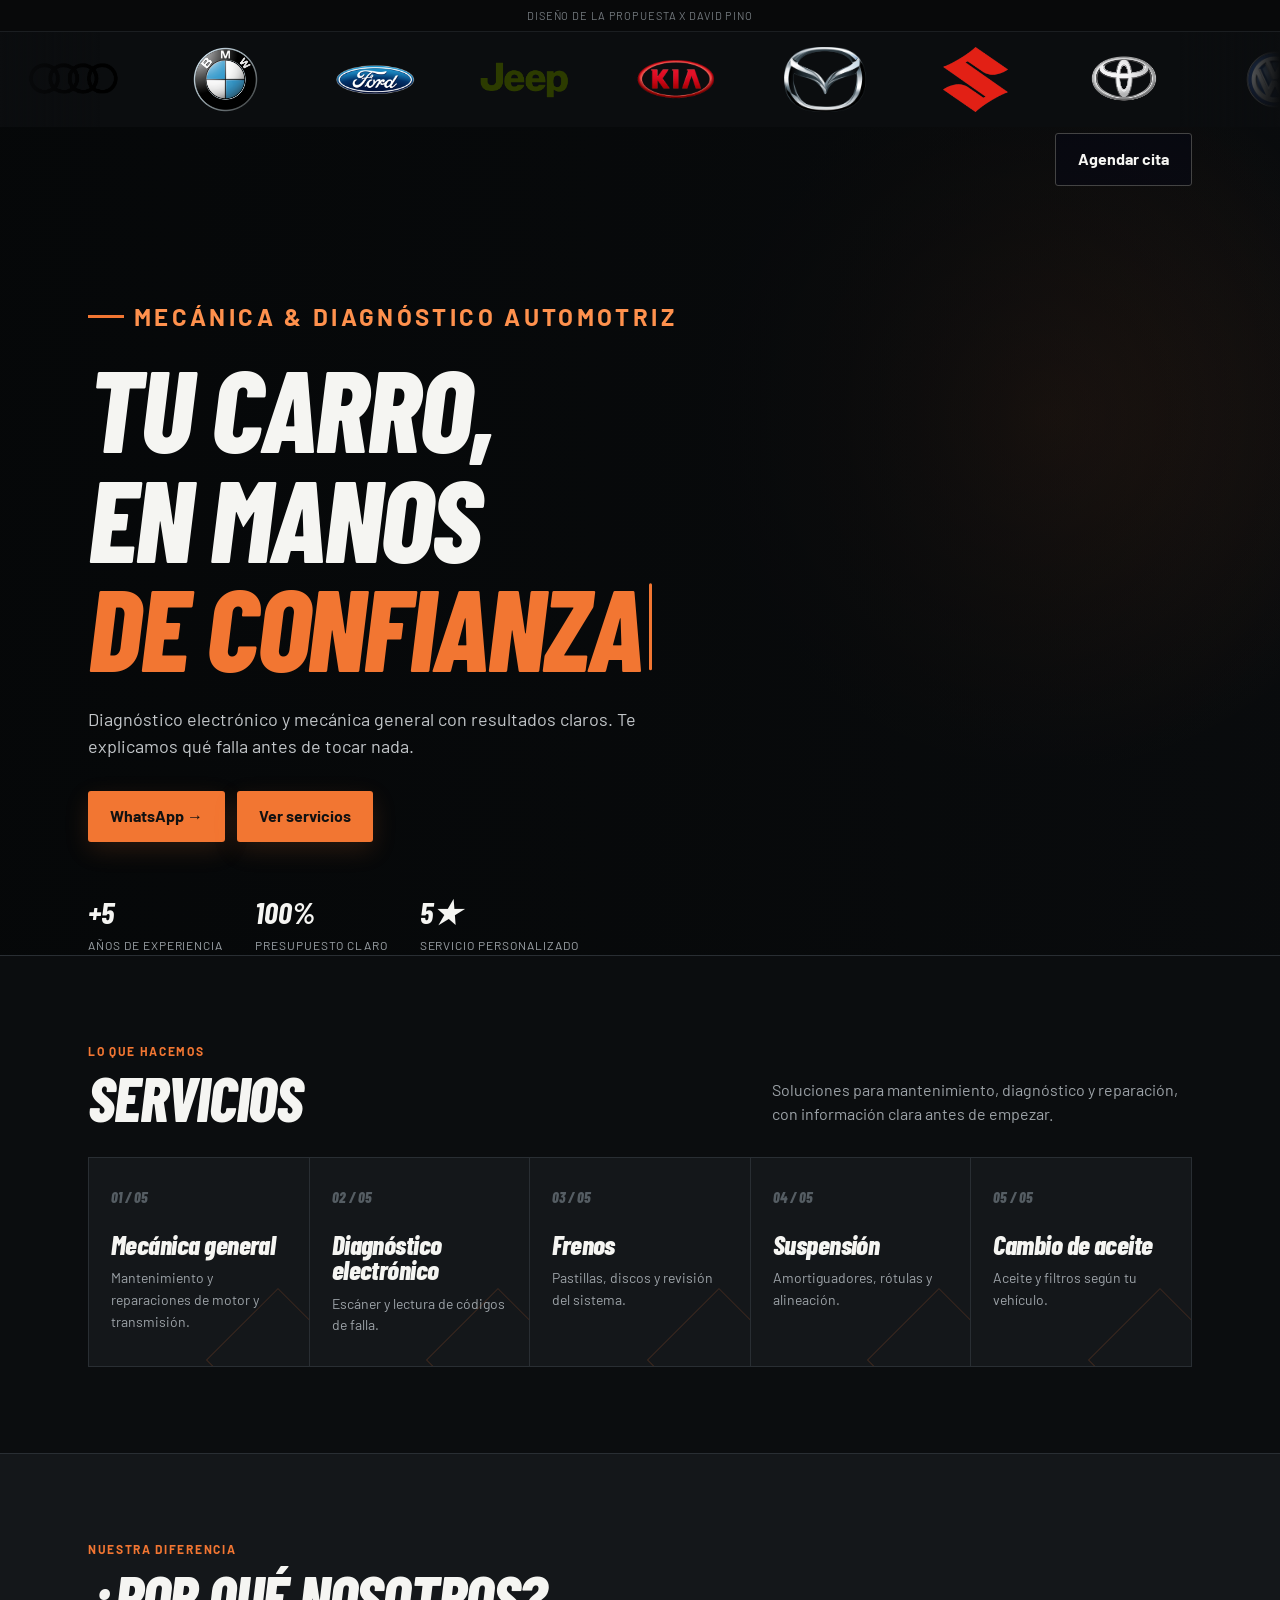
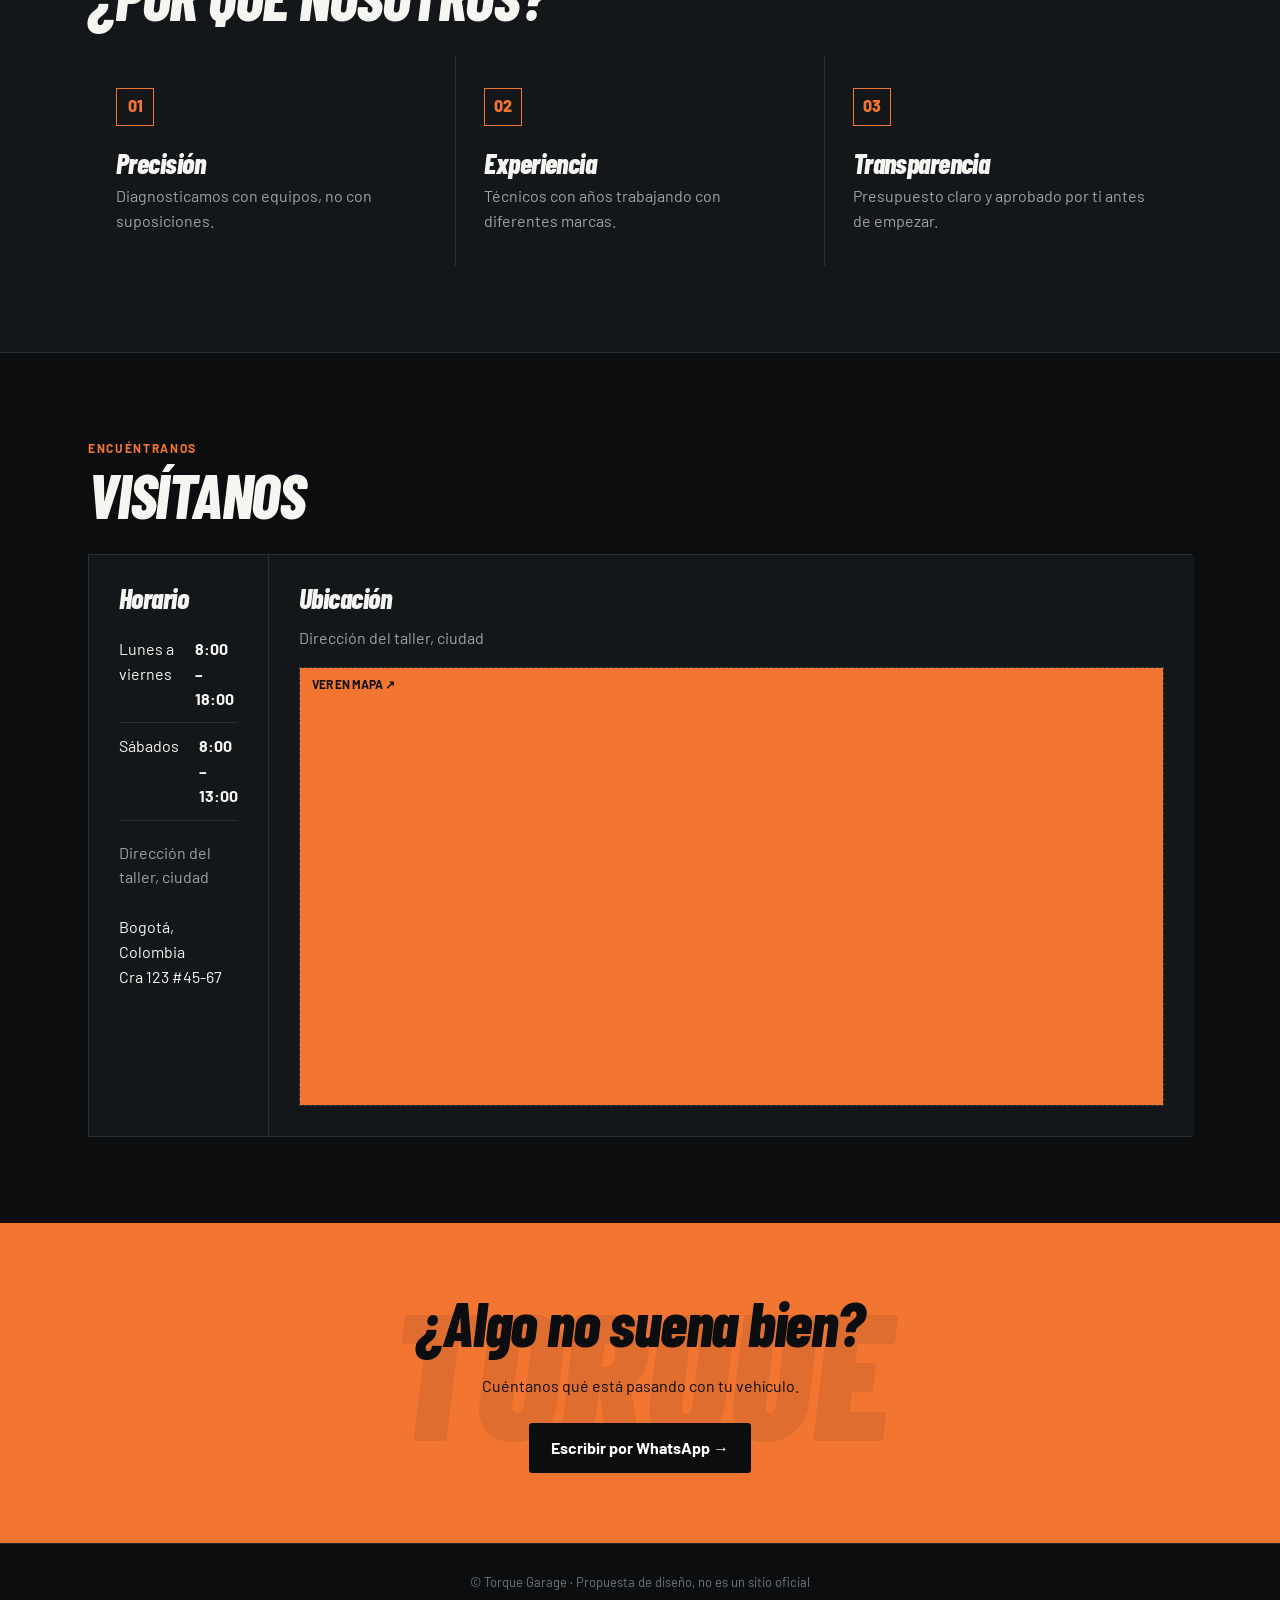
<file: Mf2/index.html>
<!DOCTYPE html>
<html lang="es">
<head>
    <meta charset="UTF-8">
    <meta
        name="viewport"
        content="width=device-width, initial-scale=1.0">
    <title>Torque Garage | Taller Automotriz</title>
    <!-- Google Fonts -->
    <link
        href="https://fonts.googleapis.com/css2?family=Barlow+Condensed:ital,wght@1,700;1,800&family=Barlow:wght@400;500;600;700&display=swap"
        rel="stylesheet">

    <!-- ENLACE -->
    <link rel="stylesheet" href="styles/style.css">
    <link rel="icon" href="../Mf2/imagenes/image.svg" type="icon/svg">
</head>
<body>
<!--JavaScript-->
    <script src="Scripts/main.js"></script>

    <!-- AVISO -->
    <div class="tag">
        Diseño de la propuesta x David pino
    </div>

    <!-- =========================
         HERO
         ========================== -->

         <!--carrusel infinito-->

<!-- CARRUSEL INFINITO DE MARCAS -->
<section class="infinite-carousel">

    <div class="carousel-track">

        <!-- GRUPO 1 -->
        <div class="carousel-group">

            <div class="logo-box">
                <img src="imagenes/logos/audi.png" alt="Audi">
            </div>

            <div class="logo-box">
                <img src="imagenes/logos/BMW.png" alt="BMW">
            </div>

            <div class="logo-box">
                <img src="imagenes/logos/Ford.png" alt="Ford">
            </div>

            <div class="logo-box">
                <img src="imagenes/logos/JEEP.png" alt="Jeep">
            </div>

            <div class="logo-box">
                <img src="imagenes/logos/KIA.png" alt="Kia">
            </div>

            <div class="logo-box">
                <img src="imagenes/logos/mazda.png" alt="Mazda">
            </div>

            <div class="logo-box">
                <img src="imagenes/logos/suzuki.png" alt="Suzuki">
            </div>

            <div class="logo-box">
                <img src="imagenes/logos/TOYOTA.png" alt="Toyota">
            </div>

            <div class="logo-box">
                <img src="imagenes/logos/volkswagen.png" alt="Volkswagen">
            </div>

        </div>


        <!-- GRUPO 2: COPIA EXACTA -->
        <div class="carousel-group" aria-hidden="true">

            <div class="logo-box">
                <img src="imagenes/logos/audi.png" alt="">
            </div>

            <div class="logo-box">
                <img src="imagenes/logos/BMW.png" alt="">
            </div>

            <div class="logo-box">
                <img src="imagenes/logos/Ford.png" alt="">
            </div>

            <div class="logo-box">
                <img src="imagenes/logos/JEEP.png" alt="">
            </div>

            <div class="logo-box">
                <img src="imagenes/logos/KIA.png" alt="">
            </div>

            <div class="logo-box">
                <img src="imagenes/logos/mazda.png" alt="">
            </div>

            <div class="logo-box">
                <img src="imagenes/logos/suzuki.png" alt="">
            </div>

            <div class="logo-box">
                <img src="imagenes/logos/TOYOTA.png" alt="">
            </div>

            <div class="logo-box">
                <img src="imagenes/logos/volkswagen.png" alt="">
            </div>

        </div>

    </div>

</section>

<!---video del hero-->

<header class="hero">

<video 
class="hero-video"
autoplay
muted
loop
playsinline>
<source src="../Mf2/imagenes/videos/8987271-uhd_3840_2160_30fps.mp4" type="video/mp4">

</video>

<div class ="hero-overlay"></div>


    <div class="container">
        <nav class="navbar">
            <a href="#" class="logo">
                  <!--mv--> <span></span>
                    </a>
                <a href="#contacto"
                    class="btn btn-outline">
                    Agendar cita
                    </a>
</nav>
            <div class="hero-content">
                <div class="eyebrow">
                    <span></span>
                    Mecánica & diagnóstico automotriz
                </div>

<h1>
  Tu carro,
</h1>
<h1>
  en manos <br>
  <span class="texto-naranja">que saben.</span>
</h1>

<!--<h1 >
    Tu carro,
    <br>
    en manos
    <br>
    que saben.
</h1> -->

                <p>
                    Diagnóstico electrónico y mecánica general
                    con resultados claros. Te explicamos qué
                    falla antes de tocar nada.
                </p>
<div class="hero-buttons">
                    <a href="#contacto"class="btn">
                        WhatsApp → 
                    </a>
                    <a href="#servicios"class="btn btn-outline1">
                        Ver servicios
                    </a>


</div>

<div class="hero-stats">
<div class="stat">
<strong>
+5
</strong>
<span>
Años de experiencia
</span>
</div>
<div class="stat">

<strong>
100%
</strong>

<span>
 Presupuesto claro
</span>
</div>
                    <div class="stat">
                        <strong>
                            5★
                        </strong>
                        <span>
                            Servicio personalizado
                        </span>
                    </div>
                </div>
            </div>
        </div>
    </header>
    <!-- =========================
         SERVICIOS
    ========================== -->
    <section id="servicios" class="section">
        <div class="container">
            <div class="section-header">
                <div>
                    <div class="section-kicker">
                        Lo que hacemos
                    </div>
                    <h2>
                        Servicios
                    </h2>
                </div>
                <p>
                    Soluciones para mantenimiento,
                    diagnóstico y reparación, con
                    información clara antes de empezar.
                </p>
            </div>
            <div class="services-grid">
                <!-- SERVICIO 1 -->
        <article class="service-card">
                    <div class="service-number">
                        01 / 05
        </div>
<h3>
Mecánica general
</h3>
                    <p>
                        Mantenimiento y reparaciones
                        de motor y transmisión.
                    </p>
                </article>
                <!-- SERVICIO 2 -->

                <article class="service-card">

                    <div class="service-number">
                        02 / 05
                    </div>

                    <h3>
                        Diagnóstico electrónico
                    </h3>

                    <p>
                        Escáner y lectura de códigos
                        de falla.
                    </p>

                </article>



                <!-- SERVICIO 3 -->

                <article class="service-card">

                    <div class="service-number">
                        03 / 05
                    </div>

                    <h3>
                        Frenos
                    </h3>

                    <p>
                        Pastillas, discos y revisión
                        del sistema.
                    </p>

                </article>



                <!-- SERVICIO 4 -->

                <article class="service-card">

                    <div class="service-number">
                        04 / 05
                    </div>

                    <h3>
                        Suspensión
                    </h3>

                    <p>
                        Amortiguadores, rótulas
                        y alineación.
                    </p>

                </article>



                <!-- SERVICIO 5 -->

                <article class="service-card">

                    <div class="service-number">
                        05 / 05
                    </div>

                    <h3>
                        Cambio de aceite
                    </h3>

                    <p>
                        Aceite y filtros según
                        tu vehículo.
                    </p>

                </article>

            </div>

        </div>

    </section>



    <!-- =========================
         POR QUÉ NOSOTROS
    ========================== -->

    <section class="why-section">

        <div class="container">

            <div class="section-header">

                <div>

                    <div class="section-kicker">
                        Nuestra diferencia
                    </div>

                    <h2>
                        ¿Por qué nosotros?
                    </h2>

                </div>

            </div>


            <div class="why-grid">


                <!-- PRECISIÓN -->

                <article class="why-card">

                    <div class="why-icon">
                        01
                    </div>

                    <h3>
                        Precisión
                    </h3>

                    <p>
                        Diagnosticamos con equipos,
                        no con suposiciones.
                    </p>

                </article>



                <!-- EXPERIENCIA -->

                <article class="why-card">

                    <div class="why-icon">
                        02
                    </div>

                    <h3>
                        Experiencia
                    </h3>

                    <p>
                        Técnicos con años trabajando
                        con diferentes marcas.
                    </p>

                </article>



                <!-- TRANSPARENCIA -->

                <article class="why-card">

                    <div class="why-icon">
                        03
                    </div>

                    <h3>
                        Transparencia
                    </h3>

                    <p>
                        Presupuesto claro y aprobado
                        por ti antes de empezar.
                    </p>

                </article>

            </div>

        </div>

    </section>



    <!-- =========================
         UBICACIÓN
    ========================== -->

    <section class="section">

        <div class="container">

            <div class="section-header">

                <div>

                    <div class="section-kicker">
                        Encuéntranos
                    </div>

                    <h2>
                        Visítanos
                    </h2>

                </div>

            </div>


            <div class="location-grid">


                <!-- HORARIO -->

                <div class="location-card">

                    <h3>
                        Horario
                    </h3>


                    <div class="hours-row">

                        <span>
                            Lunes a viernes
                        </span>

                        <strong>
                            8:00 – 18:00
                        </strong>

                    </div>


                    <div class="hours-row">

                        <span>
                            Sábados
                        </span>

                        <strong>
                            8:00 – 13:00
                        </strong>

                    </div>
                    <p class="address">
                        Dirección del taller,
                        ciudad
                    </p>
<br>
Bogotá, Colombia <br>
Cra 123 #45-67
                </div>



                <!-- MAPA -->

                <div class="location-card">

                    <h3>
                        Ubicación
                    </h3>

                    <p>
                        Dirección del taller, ciudad
                    </p>


                    <div class="map">

                        <span>
                            VER EN MAPA ↗ <iframe src="https://www.google.com/maps/embed?pb=!1m18!1m12!1m3!1d1988.3838237009804!2d-74.07922847239607!3d4.635493489822781!2m3!1f0!2f0!3f0!3m2!1i1024!2i768!4f13.1!3m3!1m2!1s0x8e3f9b5182e9b003%3A0x90d0dc656c34ad9d!2sParque%20Belalc%C3%A1zar%202!5e0!3m2!1ses!2sco!4v1790888974955!5m2!1ses!2sco" width="700" height="400" style="border:0;" allowfullscreen="" loading="lazy" referrerpolicy="strict-origin-when-cross-origin"></iframe>
                        </span>

                    </div>

                </div>

            </div>

        </div>

    </section>



    <!-- =========================
         CTA
    ========================== -->

    <section
        id="contacto"
        class="contact-section"
    >

        <div class="contact-background">
            TORQUE
        </div>


        <div class="contact-content">

            <h2>
                ¿Algo no suena bien?
            </h2>

            <p>
                Cuéntanos qué está pasando
                con tu vehículo.
            </p>


            <a href="https://www.google.com/?hl=es"class="btn btn-dark">
                Escribir por WhatsApp →
            </a>
        </div>
    </section>



    <!-- =========================
         FOOTER
    ========================== -->

    <footer>

        © Torque Garage ·
        Propuesta de diseño,
        no es un sitio oficial

    </footer>


</body>
</html>
</file>
<file: Mf2/styles/style.css>
/* =========================================
   VARIABLES
========================================= */

:root {

    --bg: #0b0d0f;

    --panel: #14171a;

    --panel-light: #191d21;

    --text: #f5f5f2;

    --muted: #9da3a8;

    --orange: #f27632;

    --orange-light: #ff914d;

    --line: #292e33;

    --dark: #0b0d0f;

    --max-width: 1160px;
}


/* =========================================
   RESET
========================================= */

* {
    box-sizing: border-box;
    margin: 0;
    padding: 0;
}


html {
    scroll-behavior: smooth;
    scroll-padding-top: 80px;
}


body {

    background: var(--bg);

    color: var(--text);

    font-family:
        'Barlow',
        Arial,
        sans-serif;

    font-size: 16px;

    line-height: 1.55;
}


a {
    text-decoration: none;
    color: inherit;
}


img {
    max-width: 100%;
    display: block;
}



/*infinite carousel*/

.infinite-carousel {

    width: 100%;

    overflow: hidden;

    position: relative;

    background: #0b0d0f;

    padding: 15px 0;

}

.carousel-track {

    display: flex;

    width: max-content;

    will-change: transform;

    animation: carousel-move 25s linear infinite;

}

.carousel-group {

    display: flex;

    align-items: center;

    justify-content: center;

    gap: 40px;

    padding: 0 20px;

    flex-shrink: 0;

}


.logo-box {

    width: 110px;

    height: 65px;

    display: flex;

    align-items: center;

    justify-content: center;

    flex-shrink: 0;

}

.logo-box img[src*="TOYOTA"] {
    transform: translateY(8px);
}


.logo-box img {

    display: block;

    max-width: 100%;

    max-height: 100%;

    width: auto;

    height: auto;

    object-fit: contain;

}


@keyframes carousel-move {

    from {

        transform: translateX(0);

    }

    to {

        transform: translateX(-50%);

    }

}


@media (max-width: 768px) {

    .carousel-group {

        gap: 25px;

        padding: 0 12px;

    }

    .logo-box {

        width: 80px;

        height: 55px;

    }

}

@media (max-width: 480px) {

    .carousel-group {

        gap: 18px;

    }

    .logo-box {

        width: 65px;

        height: 45px;

    }

}



.infinite-carousel::before,
.infinite-carousel::after {

    content: "";

    position: absolute;

    top: 0;

    width: 100px;

    height: 100%;

    z-index: 2;

    pointer-events: none;

}

.infinite-carousel::before {

    left: 0;

    background: linear-gradient(
        to right,
        #0b0d0f,
        transparent
    );

}

.infinite-carousel::after {

    right: 0;

    background: linear-gradient(
        to left,
        #0b0d0f,
        transparent
    );

}




/*video del hero*/

.hero {
    position: relative;
    isolation: isolate;
    overflow: hidden;
    min-height: 620px;
    border-bottom: 1px solid var(--line);
    background: var(--bg);
}

.hero-video {
    position: absolute;
    top: -30px;
    left: 0;
    width: 100%;
    height: calc(100% + 30px);
    object-fit: cover;
    object-position: center center;
    z-index: -2;
}

.hero-overlay {
    position: absolute;
    inset: 0;
    z-index: -1;
    background: linear-gradient(
        90deg,
        rgba(5, 7, 8, .90) 0%,
        rgba(5, 7, 8, .65) 50%,
        rgba(5, 7, 8, .30) 100%
    );
}

.hero .container {
    position: relative;
    z-index: 1;
}



/* =========================================
   TYPOGRAPHY
========================================= */

h1,
h2,
h3 {

    font-family:
        'Barlow Condensed',
        Arial Narrow,
        sans-serif;

    font-style: italic;

    font-weight: 800;

    line-height: .95;

    letter-spacing: -.02em;
}


/* =========================================
   CONTAINER
========================================= */

.container {

    width: 100%;

    max-width: var(--max-width);

    margin: 0 auto;

    padding-left: 28px;
    padding-right: 28px;
}


/* =========================================
   TOP TAG
========================================= */

.tag {

    background: #08090a;

    color: #73797e;

    text-align: center;

    text-transform: uppercase;

    letter-spacing: .08em;

    font-size: 11px;

    padding: 7px;

    border-bottom:
        1px solid #1b1e21;
}


/* =========================================
   NAVBAR
========================================= */

.navbar {

    height: 76px;

    display: flex;

    align-items: center;

    justify-content: space-between;

    position: relative;

    z-index: 10;
}


.logo {

    font-family:
        'Barlow Condensed',
        sans-serif;

    font-style: italic;

    font-weight: 800;

    font-size: 30px;

    letter-spacing: -.04em;
}


.logo span {

    color: var(--orange);
}


/* =========================================
   BUTTONS
========================================= */

.btn {

    display: inline-flex;

    align-items: center;

    justify-content: center;

    gap: 8px;

    padding:
        13px 22px;

    background: var(--orange);

    color: #111;

    border-radius: 3px;

    font-weight: 700;

    transition:
        .2s ease;

    box-shadow:
        0 8px 24px
        rgba(242,118,50,.15);
}


.btn:hover {

    background:
        var(--orange-light);

    transform:
        translateY(-2px);
}


.btn-outline {

    background:
        rgba(255,255,255,.03);

    color: var(--text);

    border:
        1px solid #444;

    box-shadow: none;
}


.btn-outline:hover {

    background: #22272b;
}


.btn-dark {

    background:
        var(--dark);

    color: white;

    box-shadow: none;
}


/* =========================================
   HERO
========================================= */

.hero {

    position: relative;

    overflow: hidden;

    min-height: 620px;

    border-bottom:
        1px solid var(--line);

    background:

        linear-gradient(
            90deg,
            rgba(11,13,15,.98) 0%,
            rgba(11,13,15,.90) 48%,
            rgba(11,13,15,.20) 100%
        ),

        radial-gradient(
            circle at 82% 35%,
            rgba(242,118,50,.20),
            transparent 30%
        );
}


/* ORANGE SHAPE */

/*
.hero::after {

    content: "";

    position: absolute;

    right: -10%;

    top: 0;

    bottom: -15%;

    width: 46%;

    background:
        linear-gradient(
            145deg,
            var(--orange),
            #b84717
        );

    transform:
        skewX(-17deg);

    opacity: .9;
}
*/

/* CIRCLES */

/*.hero::before {

    content: "";

    position: absolute;

    right: 5%;

    top: 105px;

    width: 380px;

    height: 380px;

    border:
        1px solid
        rgba(255,255,255,.16);

    border-radius: 50%;

    box-shadow:

        0 0 0 40px
        rgba(255,255,255,.025),

        0 0 0 80px
        rgba(255,255,255,.018);
}*/


.hero-content {

    position: relative;

    z-index: 5;

    max-width: 760px;

    padding-top: 95px;
}


/* =========================================
   EYEBROW
========================================= */

.eyebrow {

    display: flex;

    align-items: center;

    gap: 10px;

    color:
        var(--orange-light);

    text-transform: uppercase;

    letter-spacing: .14em;

    font-size: 24px;

    font-weight: 700;

    margin-bottom: 18px;
}


.eyebrow span {

    width: 36px;

    height: 3px;

    background:
        var(--orange);
}


/* =========================================
   HERO TITLE
========================================= */

.hero h1 {

    font-size:
        clamp(
            64px,
            9vw,
            116px
        );

    max-width: 8em;

    text-transform: uppercase;
}


.hero p {

    max-width: 590px;

    margin:
        24px 0 30px;

    color: #c3c7ca;

    font-size: 18px;
}



.texto-naranja {
    color: var(--orange);
    background: transparent;
    position: relative;
    display: inline-block;
}

.texto-naranja.has-cursor::after {
    content: "";
    width: 3px;
    height: 80%;
    background-color: var(--orange);
    position: absolute;
    top: 50%;
    right: -10px;
    transform: translateY(-50%);
    border-radius: 18px;
}

.texto-naranja.has-cursor:not(.is-animatig)::after {
    animation: blink 1s infinite;
}

@keyframes blink {
    50% {
        opacity: 0;
    }
}

/* =========================================
   HERO BUTTONS
========================================= */

.hero-buttons {

    display: flex;

    flex-wrap: wrap;

    gap: 12px;
}


/* =========================================
   HERO STATS
========================================= */

.hero-stats {

    display: flex;

    gap: 32px;

    margin-top: 46px;
}


.stat strong {

    display: block;

    font-family:
        'Barlow Condensed';

    font-style: italic;

    font-size: 31px;
}


.stat span {

    display: block;

    color:
        var(--muted);

    font-size: 12px;

    text-transform: uppercase;

    letter-spacing: .08em;
}


/* =========================================
   SECTIONS
========================================= */

.section {

    padding:
        86px 0;
}


.section-header {

    display: flex;

    justify-content:
        space-between;

    align-items:
        flex-end;

    gap: 30px;

    margin-bottom: 30px;
}


.section-kicker {

    color:
        var(--orange);

    font-size: 12px;

    font-weight: 700;

    text-transform: uppercase;

    letter-spacing: .14em;

    margin-bottom: 8px;
}


.section-header h2 {

    font-size:
        clamp(
            42px,
            6vw,
            62px
        );

    text-transform:
        uppercase;
}


.section-header > p {

    max-width: 420px;

    color:
        var(--muted);

    margin: 0;
}


/* =========================================
   SERVICES
========================================= */

.services-grid {

    display: grid;

    grid-template-columns:
        repeat(5, 1fr);

    gap: 1px;

    background:
        var(--line);

    border:
        1px solid var(--line);
}


.service-card {

    position: relative;

    background:
        var(--panel);

    padding:
        28px 22px 30px;

    min-height: 190px;

    overflow: hidden;

    transition:
        .2s ease;
}


.service-card:hover {

    background:
        var(--panel-light);

    transform:
        translateY(-4px);
}


.service-card::after {

    content: "";

    position: absolute;

    right: -20px;

    bottom: -45px;

    width: 100px;

    height: 100px;

    border:
        1px solid
        rgba(242,118,50,.18);

    transform:
        rotate(45deg);
}


.service-number {

    color:
        #555d63;

    font-family:
        'Barlow Condensed';

    font-size: 15px;

    font-weight: 800;

    font-style: italic;

    margin-bottom: 22px;
}


.service-card h3 {

    font-size: 27px;

    margin-bottom: 10px;
}


.service-card p {

    color:
        var(--muted);

    font-size: 14px;
}


/* =========================================
   WHY SECTION
========================================= */

.why-section {

    background:
        var(--panel);

    border-top:
        1px solid var(--line);

    border-bottom:
        1px solid var(--line);

    padding:
        86px 0;
}


.why-grid {

    display: grid;

    grid-template-columns:
        repeat(3, 1fr);

    gap: 1px;

    background:
        var(--line);
}


.why-card {

    background:
        var(--panel);

    padding:
        32px 28px;

    min-height: 190px;
}


.why-icon {

    width: 38px;

    height: 38px;

    display: grid;

    place-items: center;

    border:
        1px solid
        var(--orange);

    color:
        var(--orange);

    font-weight: 800;

    margin-bottom: 24px;
}


.why-card h3 {

    font-size: 28px;

    margin-bottom: 8px;
}


.why-card p {

    color:
        var(--muted);
}


/* =========================================
   LOCATION
========================================= */

.location-grid {

    display: grid;

    grid-template-columns:
        .8fr 1.2fr;

    gap: 1px;

    background:
        var(--line);

    border:
        1px solid var(--line);
}


.location-card {

    background:
        var(--panel);

    padding: 30px;
}


.location-card h3 {

    font-size: 28px;

    margin-bottom: 14px;
}


.location-card > p {

    color:
        var(--muted);
}


.hours-row {

    display: flex;

    justify-content:
        space-between;

    gap: 20px;

    padding:
        11px 0;

    border-bottom:
        1px solid var(--line);
}


.hours-row strong {

    color:
        var(--text);
}


.address {

    margin-top:
        20px;
}


/* MAP*/

.map {

    min-height: 210px;

    display: grid;

    place-items: center;

    position: relative;

    overflow: hidden;

    margin-top: 16px;

    border:
        1px dashed #3a4045;

    background:
        linear-gradient(
            135deg,
            #111416,
            #171b1e
        );
}


.map::before {

    content: "";

    position: absolute;

    width: 240px;

    height: 240px;

    border:
        1px solid #252a2e;

    border-radius: 50%;
}



.map span {

    position: relative;

    background:
        var(--orange);

    color:
        #111;

    padding:
        7px 12px;

    font-size: 12px;

    font-weight: 700;
}


.map iframe{

position: relative;

width: 839px;
height: 400px;



}

/* =========================================
   CONTACT CTA
========================================= */

.contact-section {

    position: relative;

    overflow: hidden;

    text-align: center;

    padding:
        70px 20px;

    background:
        var(--orange);

    color:
        var(--dark);
}


.contact-background {

    position: absolute;

    left: 50%;

    top: 50%;

    transform:
        translate(-50%, -55%);

    font-family:
        'Barlow Condensed';

    font-size: 180px;

    font-weight: 900;

    font-style: italic;

    opacity: .08;

    white-space: nowrap;
}


.contact-content {

    position: relative;

    z-index: 2;
}


.contact-content h2 {

    font-size:
        clamp(
            42px,
            6vw,
            62px
        );

    margin-bottom: 22px;
}


.contact-content p {

    margin-bottom: 24px;
}


/* =========================================
   FOOTER
========================================= */

footer {

    padding:
        28px 0;

    text-align: center;

    color:
        #70777c;

    font-size: 13px;

    border-top:
        1px solid #202428;
}


/* =========================================
   TABLET
========================================= */

@media(max-width: 900px) {

    .services-grid {

        grid-template-columns:
            repeat(2, 1fr);
    }


    .service-card:last-child {

        grid-column:
            span 2;
    }


    .why-grid {

        grid-template-columns:
            1fr;
    }


    .location-grid {

        grid-template-columns:
            1fr;
    }


    .hero::after {

        width: 42%;

        opacity: .65;
    }


  /*  .hero::before {

        right: -80px;
    }¨*/
}


/* =========================================
   MOBILE
========================================= */

@media(max-width: 600px) {

    .container {

        padding-left: 18px;

        padding-right: 18px;
    }


    .navbar {

        height: 68px;
    }


    .logo {

        font-size: 26px;
    }


    .navbar .btn {

        font-size: 13px;

        padding:
            10px 13px;
    }


    .hero {

        min-height: auto;

        padding-bottom: 58px;
    }


    .hero-content {

        padding-top: 62px;
    }


    .hero::after {

        right: -35%;

        width: 75%;

        opacity: .25;
    }


    /*.hero::before {

        display: none;
    }*/


    .hero h1 {

        font-size:
            clamp(
                55px,
                17vw,
                82px
            );
    }


    .hero p {

        font-size: 16px;
    }


    .hero-stats {

        gap: 22px;

        margin-top: 34px;
    }


    .stat strong {

        font-size: 26px;
    }


    .section,
    .why-section {

        padding:
            62px 0;
    }


    .section-header {

        display: block;
    }


    .section-header > p {

        margin-top: 14px;
    }


    .services-grid {

        grid-template-columns:
            1fr;
    }


    .service-card:last-child {

        grid-column:
            auto;
    }


    .service-card {

        min-height: 160px;
    }


    .why-card {

        min-height: auto;

        padding:
            27px 22px;
    }


    .location-card {

        padding: 24px;
    }


    .hours-row {

        font-size: 14px;
    }


    .contact-section {

        padding:
            58px 18px;
    }


    .contact-background {

        font-size:
            100px;
    }
}


/* =========================================
   REDUCED MOTION
========================================= */

@media(prefers-reduced-motion: reduce) {

    html {

        scroll-behavior:
            auto;
    }


    .btn,
    .service-card {

        transition:
            none;
    }
}


/* =========================================
   FOCUS
========================================= */

a:focus-visible {

    outline:
        3px solid
        var(--orange);

    outline-offset:
        3px;
}

/* video background */

.hero-video {
    position: absolute;
    top: -30px;
    left: 0;

    width: 100%;
    height: calc(100% + 30px);

    object-fit: cover;
}
   
/*boton de agendar cita*/

.btn.btn-outline{

    background-color: rgba(1, 5, 24, 0.356);
}

.btn.btn-outline{

    margin-bottom: 1%;
    
}

/*animacion de letras*/


.animation{

background-color: red;


}
</file>
